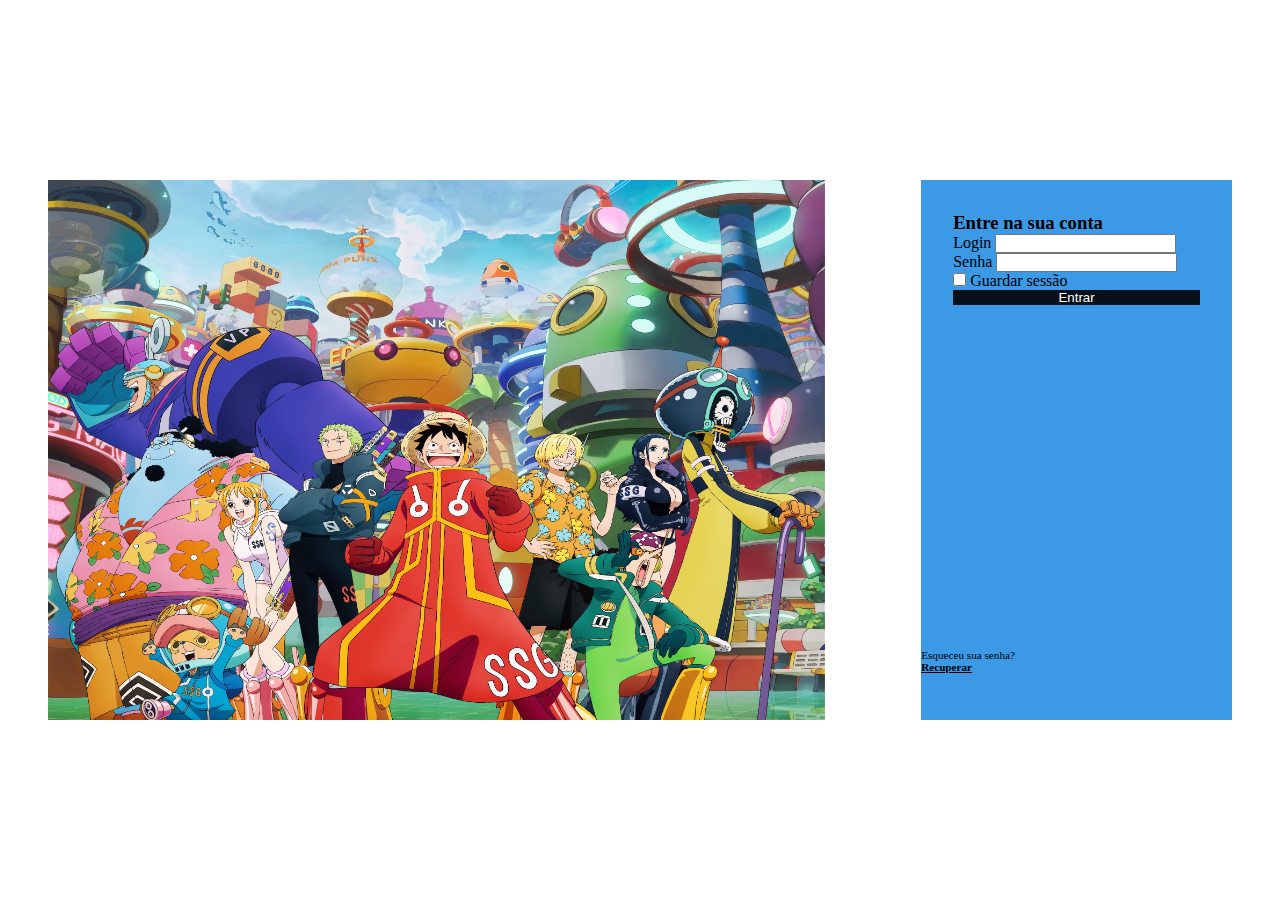
<file: index.html>
<!DOCTYPE html>
<html lang="pt-br">
<head>
    <meta charset="UTF-8">
    <meta name="viewport" content="width=device-width, initial-scale=1.0">
    <link href="https://cdn.jsdelivr.net/npm/bootstrap@5.3.2/dist/css/bootstrap.min.css" rel="stylesheet" integrity="sha384-T3c6CoIi6uLrA9TneNEoa7RxnatzjcDSCmG1MXxSR1GAsXEV/Dwwykc2MPK8M2HN" crossorigin="anonymous">
    <link rel="stylesheet" type="text/css" href="css/index.css">
    <title>ParkinSoft | Login</title>
</head>
<body>
    <div id="container">
        <div id="panel">
            <img src="assets/img/1342304.jpeg" style="width: 100%; height: 100%;">
        </div>
        <div id="login_panel">
            <div id="login_form">
                <h3>Entre na sua conta</h3>
                    <div class="mb-3">
                      <label for="login_input" class="form-label">Login</label>
                      <input name="login" type="email" class="form-control" id="login_input" aria-describedby="emailHelp">
                    </div>
                    <div class="mb-3">
                      <label for="senha_input" class="form-label">Senha</label>
                      <input name="senha" type="password" class="form-control" id="senha_input">
                    </div>
                    <div class="mb-3 form-check">
                      <input type="checkbox" class="form-check-input" id="exampleCheck1">
                      <label class="form-check-label" for="exampleCheck1">Guardar sessão</label>
                    </div>
                    <button class="btn btn-primary btn-entrar" onclick="loging()">Entrar</button>
            </div>
            <div class="notH btn">
              <label>Esqueceu sua senha?</label>
              <br><a href="pages/cadastro.html" style="color: black;"><b>Recuperar</b></a>
            </div>
        </div>
    </div>
    <div id="loading">
        <div id="loader">
            <img src="assets/svg/Blocks-1s-200px.svg">
        </div>
    </div>
</body>
<script src="https://cdn.jsdelivr.net/npm/bootstrap@5.3.2/dist/js/bootstrap.bundle.min.js" integrity="sha384-C6RzsynM9kWDrMNeT87bh95OGNyZPhcTNXj1NW7RuBCsyN/o0jlpcV8Qyq46cDfL" crossorigin="anonymous"></script>
<script src="js/jquery-3.7.1.min.js"></script>
<script src="js/logAccount.js"></script>
</html>
</file>
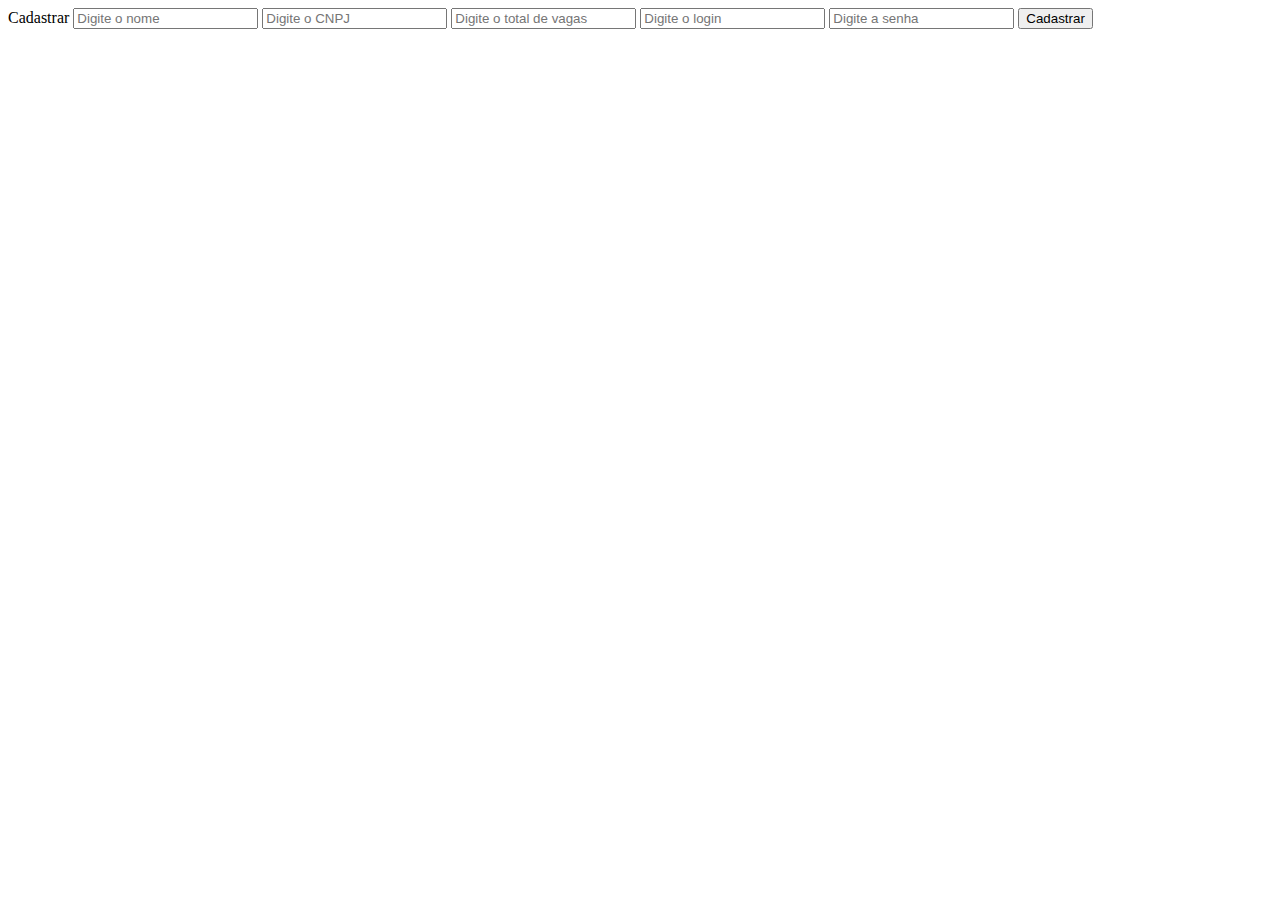
<file: admin/admin.html>
<!DOCTYPE html>
<html lang="en">
<head>
    <meta charset="UTF-8">
    <meta name="viewport" content="width=device-width, initial-scale=1.0">
    <title>Pagina de Admin</title>
</head>
<body>
    <form action="cadastro_func.php" method="POST" enctype='multipart/form-data'>
        <label for="chk" aria-hidden="true">Cadastrar</label>
        <input type="text" name="nome" placeholder="Digite o nome" required="">
        <input type="text" name="cnpj" placeholder="Digite o CNPJ" required="">
        <input type="number" name="total-vagas" placeholder="Digite o total de vagas" required="">
        <input type="text" name="login" placeholder="Digite o login" required="">
        <input type="text" name="senha" placeholder="Digite a senha" required="">

        <button>Cadastrar</button>
    </form>
</body>
</html>
</file>
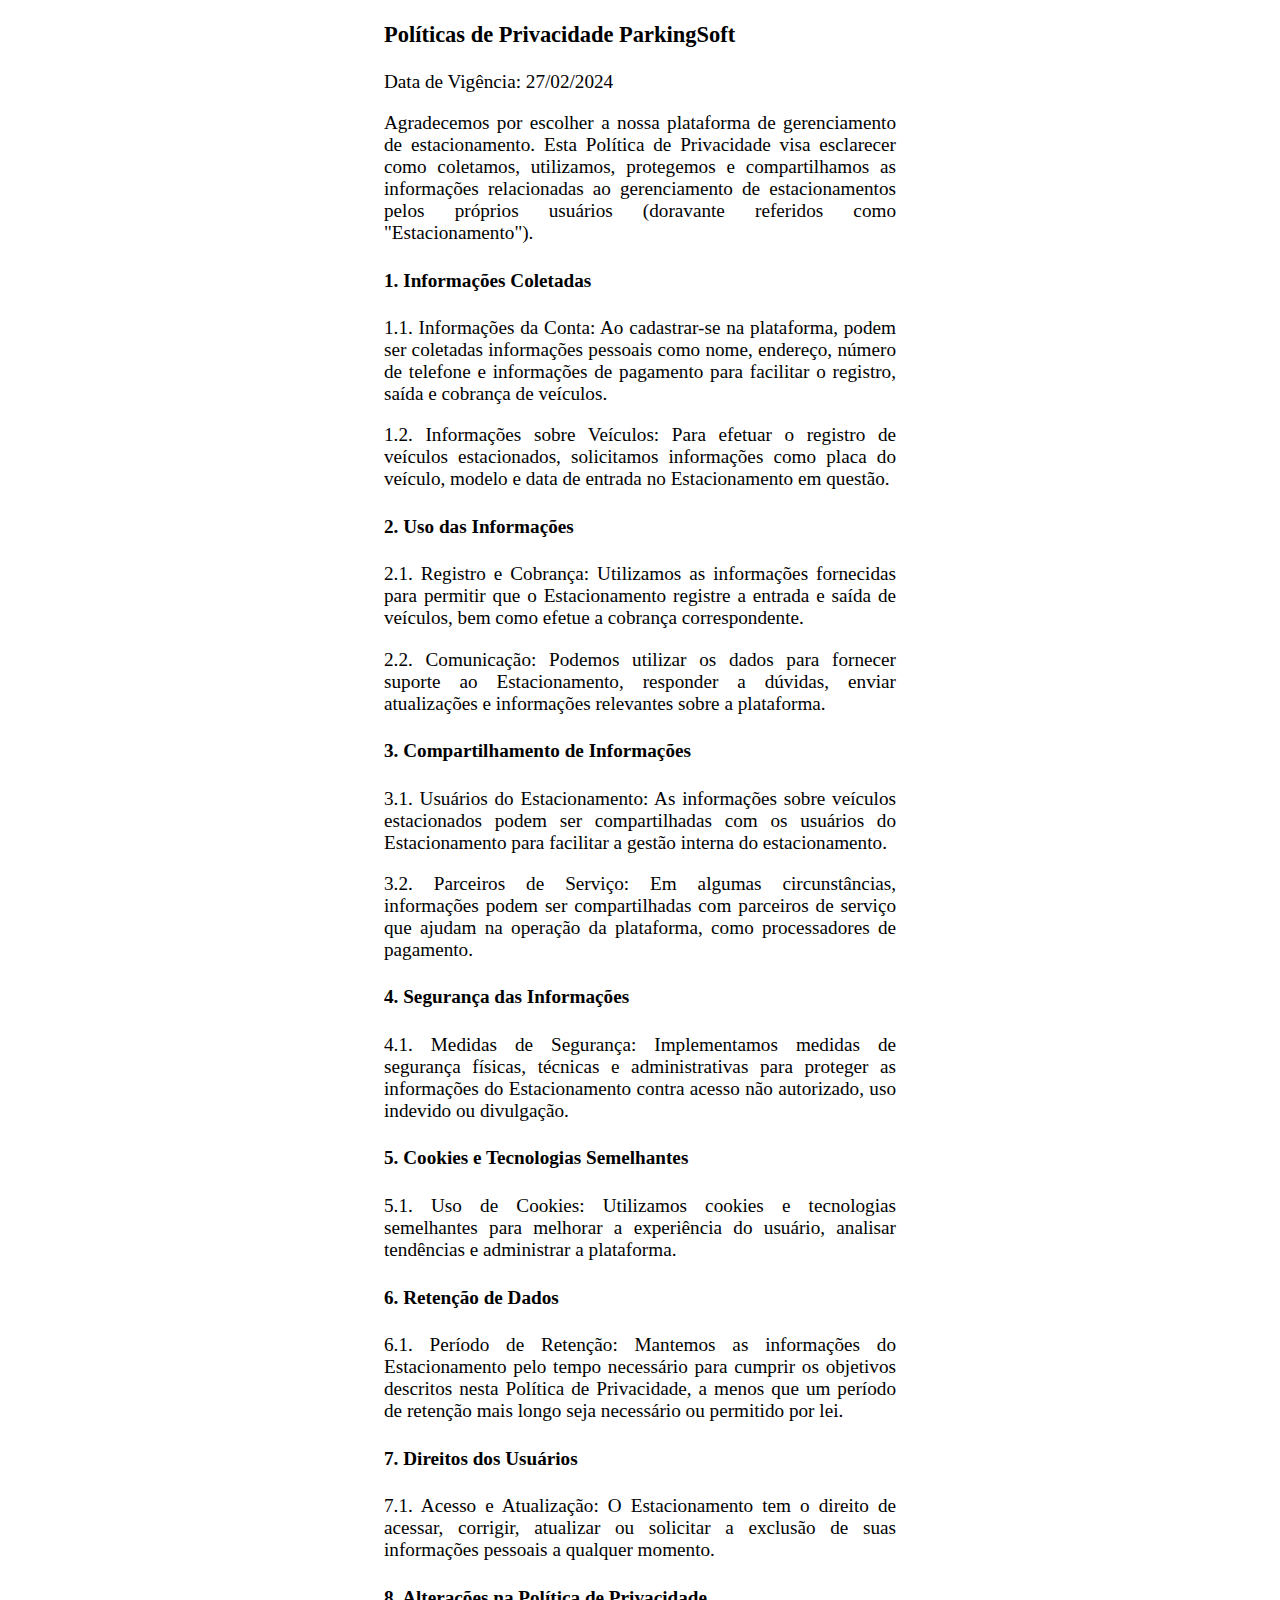
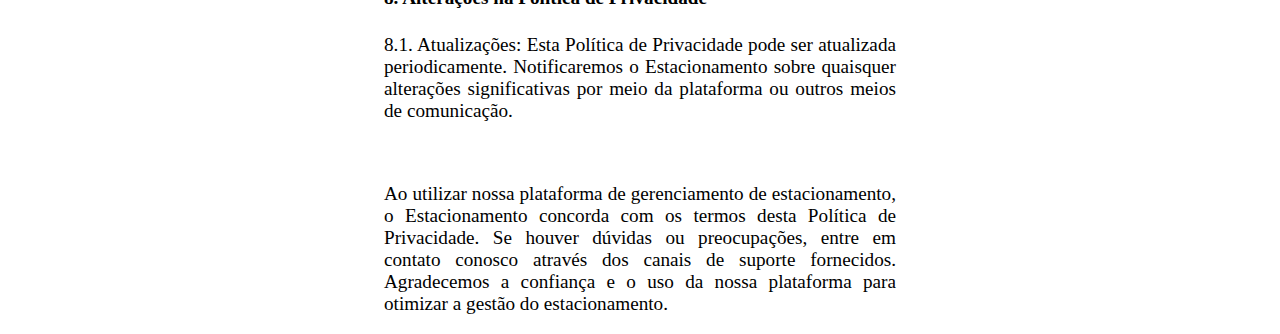
<file: pages/termos/politica-parking.html>
<!DOCTYPE html>
<html lang="en">

<head>
    <meta charset="UTF-8">
    <meta name="viewport" content="width=device-width, initial-scale=1.0">
    <title>Política de Privacidade | ParkingSoft</title>
    <link rel="icon" href="../../assets/img/logo.png">
</head>
<body style="height: 100vh; padding: 0; margin: 0;">
    <main style="display: flex;justify-content: center;">
        <div id="main" style="width: 40%; text-align: justify;font-size: larger;">
            <h3>Políticas de Privacidade ParkingSoft</h3>
            <p>Data de Vigência: 27/02/2024</p>
            <p>Agradecemos por escolher a nossa plataforma de gerenciamento de estacionamento. Esta Política de Privacidade visa
                esclarecer como coletamos, utilizamos, protegemos e compartilhamos as informações relacionadas ao gerenciamento
                de estacionamentos pelos próprios usuários (doravante referidos como "Estacionamento").</p>
            <h4>1. Informações Coletadas</h4>
            <p>1.1. Informações da Conta: Ao cadastrar-se na plataforma, podem ser coletadas informações pessoais como nome,
                endereço, número de telefone e informações de pagamento para facilitar o registro, saída e cobrança de veículos.
            </p>
            <p>1.2. Informações sobre Veículos: Para efetuar o registro de veículos estacionados, solicitamos informações como
                placa do veículo, modelo e data de entrada no Estacionamento em questão.</p>
            <h4>2. Uso das Informações</h4>
            <p>2.1. Registro e Cobrança: Utilizamos as informações fornecidas para permitir que o Estacionamento registre a
                entrada e saída de veículos, bem como efetue a cobrança correspondente.</p>
            <p>2.2. Comunicação: Podemos utilizar os dados para fornecer suporte ao Estacionamento, responder a dúvidas, enviar
                atualizações e informações relevantes sobre a plataforma.</p>
            <h4>3. Compartilhamento de Informações</h4>
            <p>3.1. Usuários do Estacionamento: As informações sobre veículos estacionados podem ser compartilhadas com os
                usuários do Estacionamento para facilitar a gestão interna do estacionamento.</p>
            <p>3.2. Parceiros de Serviço: Em algumas circunstâncias, informações podem ser compartilhadas com parceiros de
                serviço que ajudam na operação da plataforma, como processadores de pagamento.</p>
            <h4>4. Segurança das Informações</h4>
            <p>4.1. Medidas de Segurança: Implementamos medidas de segurança físicas, técnicas e administrativas para proteger
                as informações do Estacionamento contra acesso não autorizado, uso indevido ou divulgação.</p>
            <h4>5. Cookies e Tecnologias Semelhantes</h4>
            <p>5.1. Uso de Cookies: Utilizamos cookies e tecnologias semelhantes para melhorar a experiência do usuário,
                analisar tendências e administrar a plataforma.</p>
            <h4>6. Retenção de Dados</h4>
            <p>6.1. Período de Retenção: Mantemos as informações do Estacionamento pelo tempo necessário para cumprir os
                objetivos descritos nesta Política de Privacidade, a menos que um período de retenção mais longo seja necessário
                ou permitido por lei.</p>
            <h4>7. Direitos dos Usuários</h4>
            <p>7.1. Acesso e Atualização: O Estacionamento tem o direito de acessar, corrigir, atualizar ou solicitar a exclusão
                de suas informações pessoais a qualquer momento.</p>
            <h4>8. Alterações na Política de Privacidade</h4>
            <p>8.1. Atualizações: Esta Política de Privacidade pode ser atualizada periodicamente. Notificaremos o
                Estacionamento sobre quaisquer alterações significativas por meio da plataforma ou outros meios de comunicação.
            </p>
            <br>
            <p>Ao utilizar nossa plataforma de gerenciamento de estacionamento, o Estacionamento concorda com os termos desta
                Política de Privacidade. Se houver dúvidas ou preocupações, entre em contato conosco através dos canais de
                suporte fornecidos. Agradecemos a confiança e o uso da nossa plataforma para otimizar a gestão do
                estacionamento.</p>
        </div>
    </main>
</body>

</html>
</file>
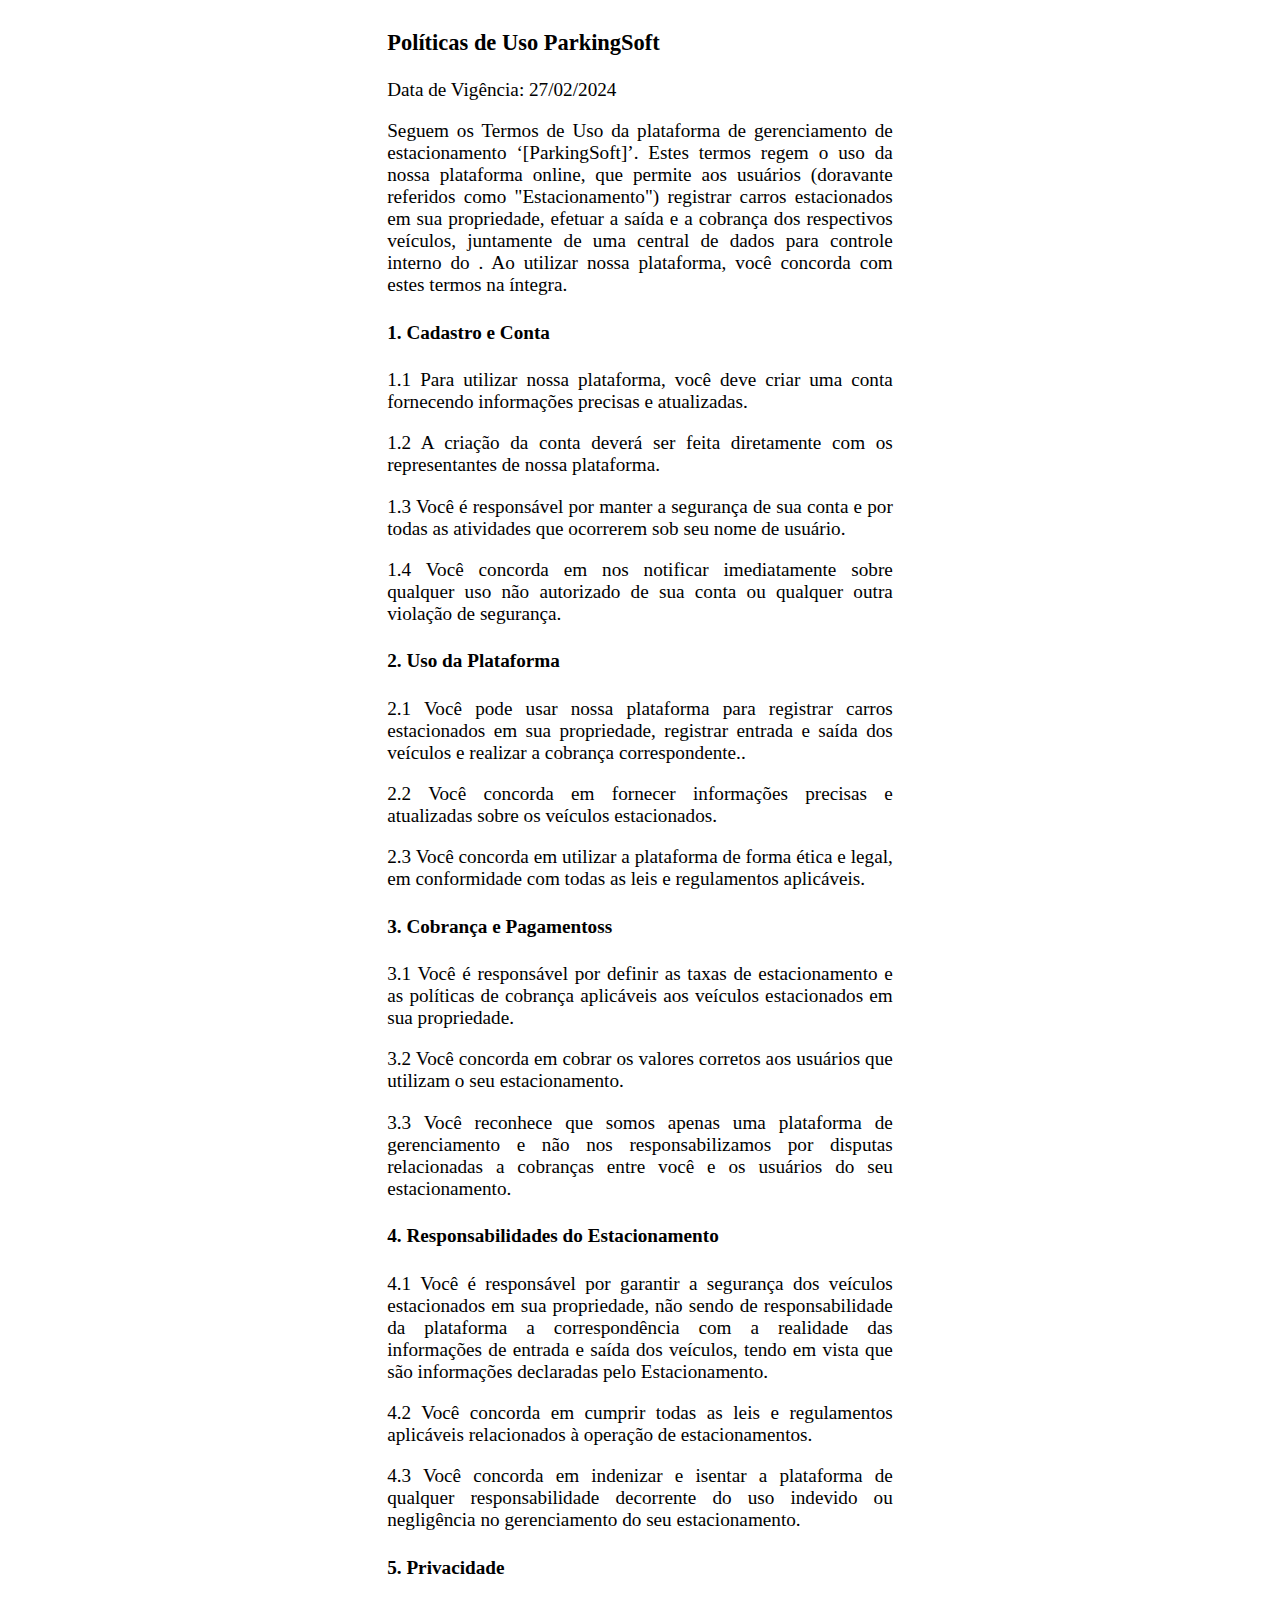
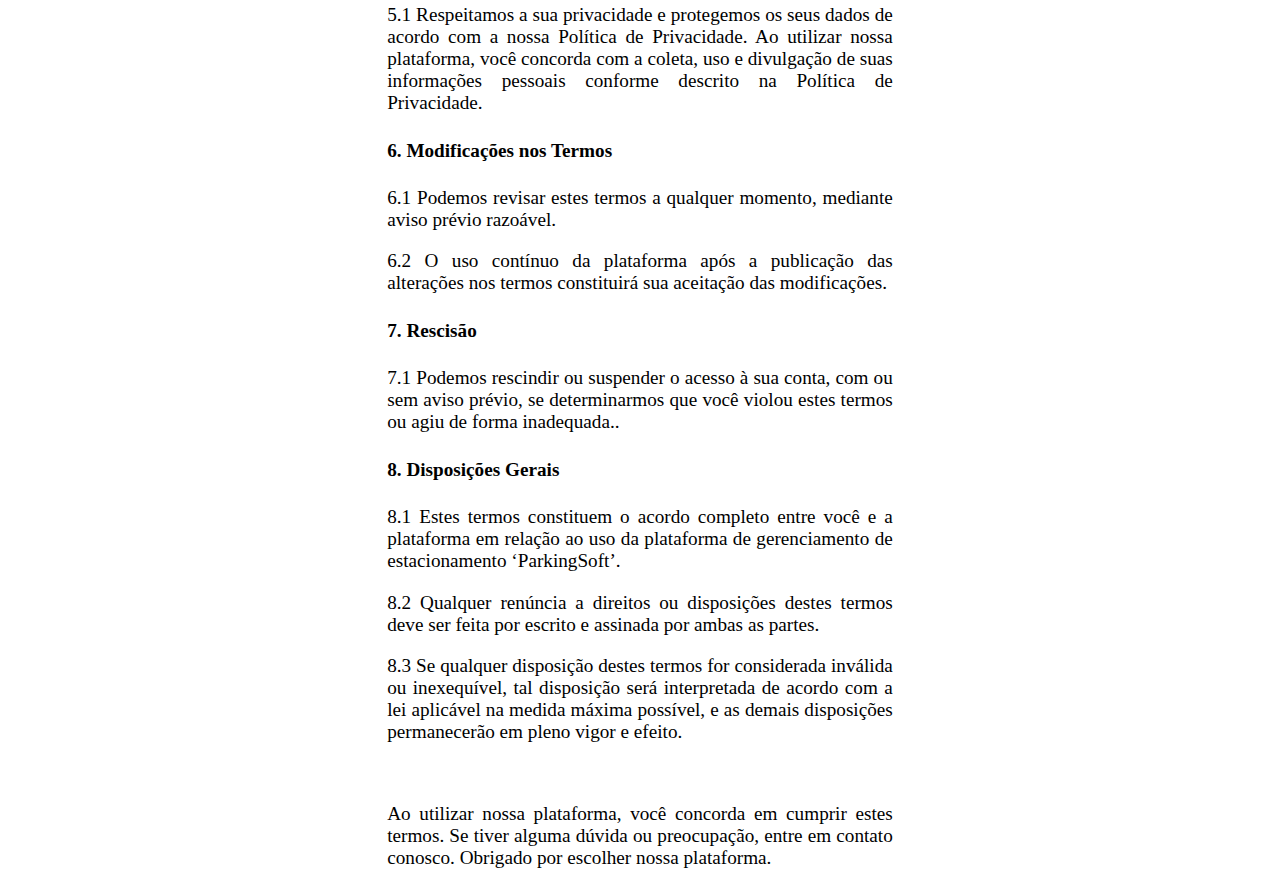
<file: pages/termos/termos-parking.html>
<!DOCTYPE html>
<html lang="en">

<head>
    <meta charset="UTF-8">
    <meta name="viewport" content="width=device-width, initial-scale=1.0">
    <title>Política de Uso | ParkingSoft</title>
    <link rel="icon" href="../../assets/img/logo.png">
</head>

<body style="height: 100vh; display: flex; justify-content: center;">
    <div id="main" style="width: 40%; text-align: justify;font-size: larger;">
        <h3>Políticas de Uso ParkingSoft</h3>
        <p>Data de Vigência: 27/02/2024</p>
        <p>Seguem os Termos de Uso da plataforma de gerenciamento de estacionamento ‘[ParkingSoft]’. Estes termos regem
            o uso da nossa plataforma online, que permite aos usuários (doravante referidos como "Estacionamento")
            registrar carros estacionados em sua propriedade, efetuar a saída e a cobrança dos respectivos veículos,
            juntamente de uma central de dados para controle interno do . Ao utilizar nossa plataforma, você concorda
            com estes termos na íntegra.</p>
        <h4>1. Cadastro e Conta</h4>
        <p>1.1 Para utilizar nossa plataforma, você deve criar uma conta fornecendo informações precisas e atualizadas.
        </p>
        <p>1.2 A criação da conta deverá ser feita diretamente com os representantes de nossa plataforma.</p>
        <p>1.3 Você é responsável por manter a segurança de sua conta e por todas as atividades que ocorrerem sob seu
            nome de usuário.</p>
        <p>1.4 Você concorda em nos notificar imediatamente sobre qualquer uso não autorizado de sua conta ou qualquer
            outra violação de segurança.</p>
        <h4>2. Uso da Plataforma</h4>
        <p>2.1 Você pode usar nossa plataforma para registrar carros estacionados em sua propriedade, registrar entrada
            e saída dos veículos e realizar a cobrança correspondente..</p>
        <p>2.2 Você concorda em fornecer informações precisas e atualizadas sobre os veículos estacionados.</p>
        <p>2.3 Você concorda em utilizar a plataforma de forma ética e legal, em conformidade com todas as leis e
            regulamentos aplicáveis.</p>
        <h4>3. Cobrança e Pagamentoss</h4>
        <p>3.1 Você é responsável por definir as taxas de estacionamento e as políticas de cobrança aplicáveis aos
            veículos estacionados em sua propriedade.</p>
        <p>3.2 Você concorda em cobrar os valores corretos aos usuários que utilizam o seu estacionamento.</p>
        <p>3.3 Você reconhece que somos apenas uma plataforma de gerenciamento e não nos responsabilizamos por disputas
            relacionadas a cobranças entre você e os usuários do seu estacionamento.</p>
        <h4>4. Responsabilidades do Estacionamento</h4>
        <p>4.1 Você é responsável por garantir a segurança dos veículos estacionados em sua propriedade, não sendo de
            responsabilidade da plataforma a correspondência com a realidade das informações de entrada e saída dos
            veículos, tendo em vista que são informações declaradas pelo Estacionamento.</p>
        <p>4.2 Você concorda em cumprir todas as leis e regulamentos aplicáveis relacionados à operação de
            estacionamentos.</p>
        <p>4.3 Você concorda em indenizar e isentar a plataforma de qualquer responsabilidade decorrente do uso indevido
            ou negligência no gerenciamento do seu estacionamento.</p>
        <h4>5. Privacidade</h4>
        <p> 5.1 Respeitamos a sua privacidade e protegemos os seus dados de acordo com a nossa Política de Privacidade.
            Ao utilizar nossa plataforma, você concorda com a coleta, uso e divulgação de suas informações pessoais
            conforme descrito na Política de Privacidade.</p>
        <h4>6. Modificações nos Termos</h4>
        <p>6.1 Podemos revisar estes termos a qualquer momento, mediante aviso prévio razoável.</p>
        <p>6.2 O uso contínuo da plataforma após a publicação das alterações nos termos constituirá sua aceitação das
            modificações.</p>
        <h4>7. Rescisão</h4>
        <p>7.1 Podemos rescindir ou suspender o acesso à sua conta, com ou sem aviso prévio, se determinarmos que você
            violou estes termos ou agiu de forma inadequada..</p>
        <h4>8. Disposições Gerais</h4>
        <p>8.1 Estes termos constituem o acordo completo entre você e a plataforma em relação ao uso da plataforma de
            gerenciamento de estacionamento ‘ParkingSoft’.</p>
        <p>8.2 Qualquer renúncia a direitos ou disposições destes termos deve ser feita por escrito e assinada por ambas
            as partes.</p>
        <p>8.3 Se qualquer disposição destes termos for considerada inválida ou inexequível, tal disposição será
            interpretada de acordo com a lei aplicável na medida máxima possível, e as demais disposições permanecerão
            em pleno vigor e efeito.</p>
        <br>
        <p>Ao utilizar nossa plataforma, você concorda em cumprir estes termos. Se tiver alguma dúvida ou preocupação,
            entre em contato conosco. Obrigado por escolher nossa plataforma.</p>
    </div>
</body>

</html>
</file>
<file: css/index.css>
* {
    margin: 0;
    padding: 0;
}

body {
    background-color: #FFF;
}

#container {
    height: 100vh;
    display: flex;
    justify-content: center;
    align-items: center;
}

#panel {
    height: 60%;
    width: 50rem;
}

#login_panel {
    background-color: #3c99e6;
    height: 60%;
    width: 20rem;
}

#panel, #login_panel {
    margin: 3rem;
}

#login_form {
    height: 75%;
    padding: 2rem;
}

.notH {
    font-size: 70%;
    width:100%;
    height: 13%;
}

.btn-entrar {
    border: none;
    background-color: rgba(0, 0, 0, 0.897);
    border-radius: 0;
    color: #FFF;
    float:inline-start;
    width: 100%;
}

#loading {
    position: fixed;
    top: 0;
    background-color: rgba(0, 0, 0, 0.665);
    width: 100%;
    height: 100%;
    display: none;
    justify-content: center;
    align-items: center;
}

#loader {
    display: flex;
    justify-content: center;
    align-items: center;
}

#loader img {
    width: 70%;
}
</file>
